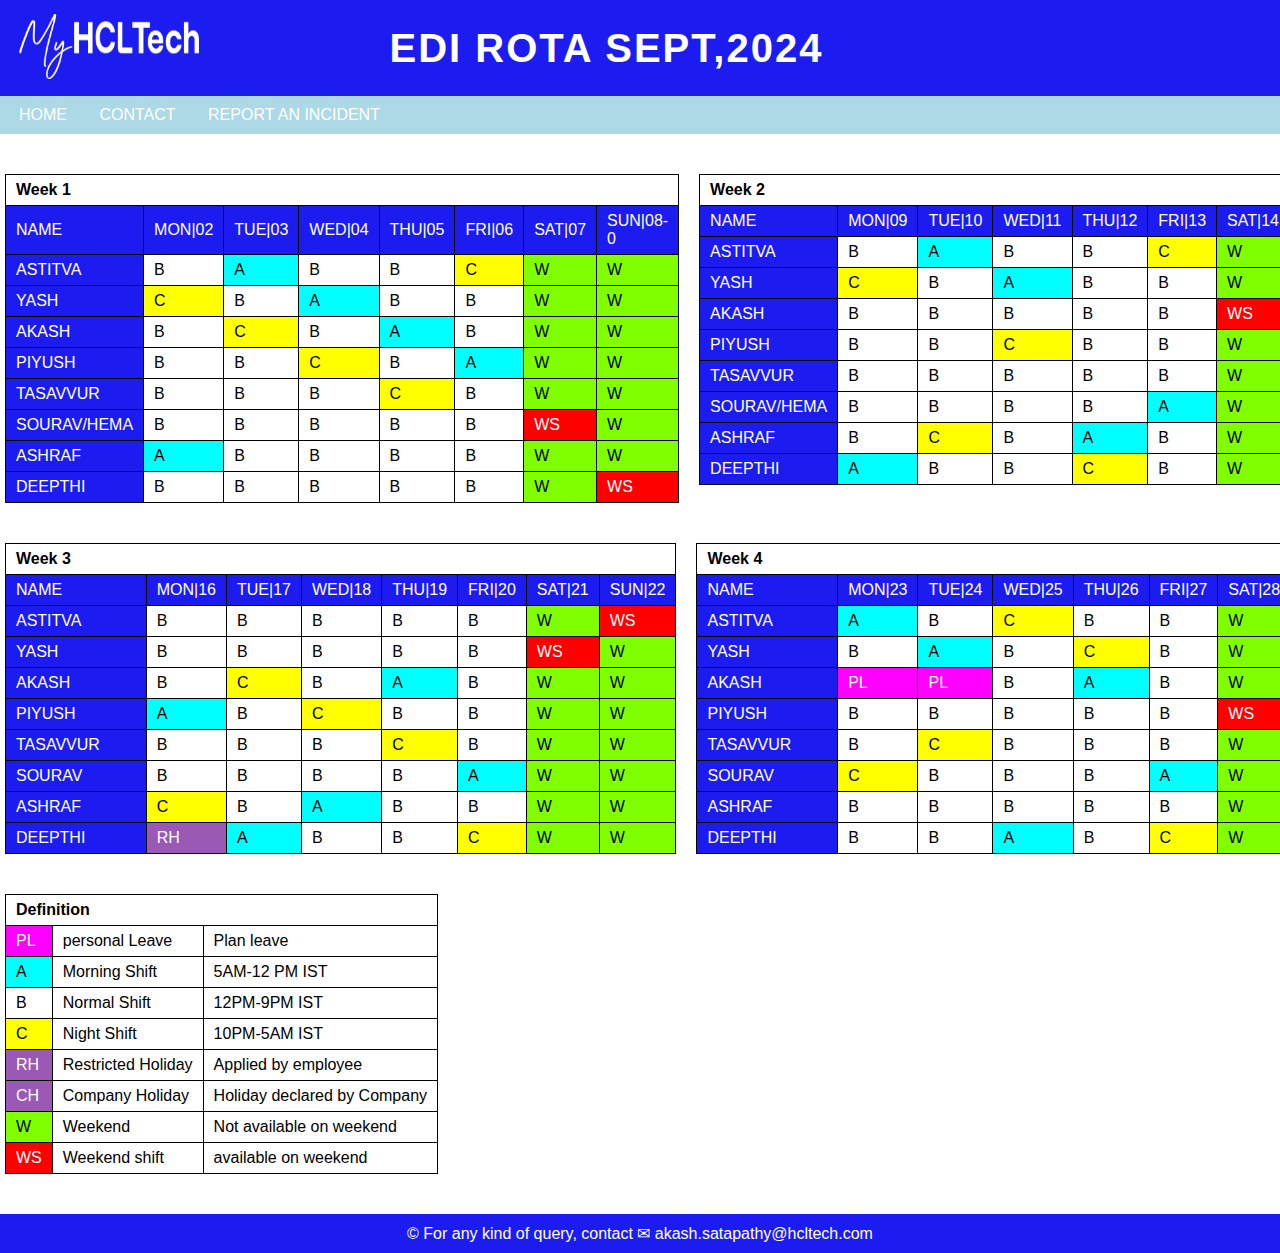
<file: index.html>
<html lang="en">

<head>
    <meta charset="UTF-8">
    <meta name="viewport" content="width=device-width, initial-scale=1.0">
    <title>EDI ROTA</title>
    <link rel="stylesheet" href="style.css">
</head>

<body>
    <header class="header">

        <div class="container">
            <div class="d-flex gap-20 f-column">
                <div class="logo">
                    <img src="myhcllogo.png" alt="HCL LOGO" width="180" height="65">
                </div>
                <div class="heading">
                    <h1 position=middle;>&nbsp;&nbsp;&nbsp;&nbsp;&nbsp;&nbsp;&nbsp;&nbsp;&nbsp;&nbsp;&nbsp;&nbsp;&nbsp;EDI ROTA SEPT,2024</h1>
                </div>                
            </div>
    </header>
    <nav class="navbar">
        <div class="container">
            <div class="report-btn">
                <a href="index.html">HOME</a>
                <a href="EDI_CONTACT.html">CONTACT</a>
                <a href="mailto:HCL-EDI-TEAM@hcltech.com" target="_blank">REPORT AN INCIDENT </a>
            </div>
        </div>
    </nav>

    <main class="page-section">
        <!-- All the Contents are Inside this Container -->
        <div class="container">
            <!-- Table for Week 1 & Week 2 Start -->
            <div class="week-table-1">
                <div class="d-flex gap-20 f-column">
                    <div class="flex-item-left">
                        <table>
                            <!-- <td class="lime">B</td> <td class="aqua">A</td> <td class="yellow1">C</td> <td class="green">W</td> -->
                            <!-- <td class="red">WS</td>  <td class="personal_leave">PL</td> <td class="purple">CH</td> <td class="purple">RH</td> -->
                            <!--first week____________________________________________________________________-->
                            <tbody>
                                <tr>
                                    <th colspan="8" style="border:0px;"> Week 1</th>
                                </tr>
                                <tr>
                                    <td class="black">NAME</td>
                                    <td class="yellow">MON|02</td>
                                    <td class="yellow">TUE|03</td>
                                    <td class="yellow">WED|04</td>
                                    <td class="yellow">THU|05</td>
                                    <td class="yellow">FRI|06</td>
                                    <td class="yellow">SAT|07</td>
                                    <td class="yellow">SUN|08-0</td>

                                </tr>
                                <tr>
                                    <td class="black">ASTITVA</td>
                                    <td class="lime">B</td>
                                    <td class="aqua">A</td>
                                    <td class="lime">B</td>
                                    <td class="lime">B</td>
                                    <td class="yellow1">C</td>
                                    <td class="green">W</td>
                                    <td class="green">W</td>
                                </tr>
                                <tr>
                                    <td class="black">YASH</td>
                                    <td class="yellow1">C</td>
                                    <td class="lime">B</td>
                                    <td class="aqua">A</td>
                                    <td class="lime">B</td>
                                    <td class="lime">B</td>
                                    <td class="green">W</td>
                                    <td class="green">W</td>
                                </tr>
                                <tr>
                                    <td class="black">AKASH</td>
                                    <td class="lime">B</td>
                                    <td class="yellow1">C</td>
                                    <td class="lime">B</td>
                                    <td class="aqua">A</td>
                                    <td class="lime">B</td>
                                    <td class="green">W</td>
                                    <td class="green">W</td>
                                </tr>
                                <tr>
                                    <td class="black">PIYUSH</td>
                                    <td class="lime">B</td>
                                    <td class="lime">B</td>
                                    <td class="yellow1">C</td>
                                    <td class="lime">B</td>
                                    <td class="aqua">A</td>
                                    <td class="green">W</td>
                                    <td class="green">W</td>
                                </tr>

                                <tr>
                                    <td class="black">TASAVVUR</td>
                                    <td class="lime">B</td>
                                    <td class="lime">B</td>
                                    <td class="lime">B</td>
                                    <td class="yellow1">C</td>
                                    <td class="lime">B</td>
                                    <td class="green">W</td>
                                    <td class="green">W</td>
                                </tr>

                                <tr>
                                    <td class="black">SOURAV/HEMA</td>
                                    <td class="lime">B</td>
                                    <td class="lime">B</td>
                                    <td class="lime">B</td>
                                    <td class="lime">B</td>
                                    <td class="lime">B</td>
                                    <td class="red">WS</td>
                                    <td class="green">W</td>
                                </tr>

                                <tr>
                                    <td class="black">ASHRAF</td>
                                    <td class="aqua">A</td>
                                    <td class="lime">B</td>
                                    <td class="lime">B</td>
                                    <td class="lime">B</td>
                                    <td class="lime">B</td>
                                    <td class="green">W</td>
                                    <td class="green">W</td>
                                </tr>

                                <tr>
                                    <td class="black">DEEPTHI</td>
                                    <td class="lime">B</td>
                                    <td class="lime">B</td>
                                    <td class="lime">B</td>
                                    <td class="lime">B</td>
                                    <td class="lime">B</td>
                                    <td class="green">W</td>
                                    <td class="red">WS</td>
                                </tr>

                            </tbody>
                        </table>
                        <!--end of week 1-->
                    </div>
                    <div class="flex-item-right">
                        <table>
                            <!--2ndweek----------------------------------------------------------------------------------------->
                            <tbody>
                                <tr>
                                    <th colspan="8">Week 2</th>
                                </tr>
                                <tr>
                                    <td class="black">NAME</td>
                                    <td class="yellow">MON|09</td>
                                    <td class="yellow">TUE|10</td>
                                    <td class="yellow">WED|11</td>
                                    <td class="yellow">THU|12</td>
                                    <td class="yellow">FRI|13</td>
                                    <td class="yellow">SAT|14</td>
                                    <td class="yellow">SUN|15</td>
                                </tr>
                                <tr>
                                    <td class="black">ASTITVA</td>
                                    <td class="lime">B</td>
                                    <td class="aqua">A</td>
                                    <td class="lime">B</td>
                                    <td class="lime">B</td>
                                    <td class="yellow1">C</td>
                                    <td class="green">W</td>
                                    <td class="green">W</td>
                                </tr>

                                <tr>
                                    <td class="black">YASH</td>
                                    <td class="yellow1">C</td>
                                    <td class="lime">B</td>
                                    <td class="aqua">A</td>
                                    <td class="lime">B</td>
                                    <td class="lime">B</td>
                                    <td class="green">W</td>
                                    <td class="green">W</td>
                                </tr>

                                <tr>
                                    <td class="black">AKASH</td>
                                    <td class="lime">B</td>
                                    <td class="lime">B</td>
                                    <td class="lime">B</td>
                                    <td class="lime">B</td>
                                    <td class="lime">B</td>
                                    <td class="red">WS</td>
                                    <td class="green">W</td>
                                </tr>

                                <tr>
                                    <td class="black">PIYUSH</td>
                                    <td class="lime">B</td>
                                    <td class="lime">B</td>
                                    <td class="yellow1">C</td>
                                    <td class="lime">B</td>
                                    <td class="lime">B</td>
                                    <td class="green">W</td>
                                    <td class="green">W</td>
                                </tr>

                                <tr>
                                    <td class="black">TASAVVUR</td>
                                    <td class="lime">B</td>
                                    <td class="lime">B</td>
                                    <td class="lime">B</td>
                                    <td class="lime">B</td>
                                    <td class="lime">B</td>
                                    <td class="green">W</td>
                                    <td class="red">WS</td>
                                </tr>

                                <tr>
                                    <td class="black">SOURAV/HEMA</td>
                                    <td class="lime">B</td>
                                    <td class="lime">B</td>
                                    <td class="lime">B</td>
                                    <td class="lime">B</td>
                                    <td class="aqua">A</td>
                                    <td class="green">W</td>
                                    <td class="green">W</td>
                                </tr>

                                <tr>
                                    <td class="black">ASHRAF</td>
                                    <td class="lime">B</td>
                                    <td class="yellow1">C</td>
                                    <td class="lime">B</td>
                                    <td class="aqua">A</td>
                                    <td class="lime">B</td>
                                    <td class="green">W</td>
                                    <td class="green">W</td>
                                </tr>

                                <tr>
                                    <td class="black">DEEPTHI</td>
                                    <td class="aqua">A</td>
                                    <td class="lime">B</td>
                                    <td class="lime">B</td>
                                    <td class="yellow1">C</td>
                                    <td class="lime">B</td>
                                    <td class="green">W</td>
                                    <td class="green">W</td>
                                </tr>

                            </tbody>
                        </table>
                    </div>
                </div>
            </div>
            <!-- Table for Week 1 & Week 2 End -->

            <!-- Table for Week 3 & Week 4 Start -->
            <div class="week-table-2 mt-4">
                <div class="d-flex gap-20 f-column">
                    <div class="flex-item-left">
                        <table>
                            <!--3rd week-->
                            <tbody>
                                <tr>
                                    <th colspan="8" style="border:0px;">Week 3</th>
                                </tr>
                                <tr>
                                    <td class="black">NAME</td>
                                    <td class="yellow">MON|16</td>
                                    <td class="yellow">TUE|17</td>
                                    <td class="yellow">WED|18</td>
                                    <td class="yellow">THU|19</td>
                                    <td class="yellow">FRI|20</td>
                                    <td class="yellow">SAT|21</td>
                                    <td class="yellow">SUN|22</td>

                                </tr>
                                <tr>
                                    <td class="black">ASTITVA</td>
                                    <td class="lime">B</td>
                                    <td class="lime">B</td>
                                    <td class="lime">B</td>
                                    <td class="lime">B</td>
                                    <td class="lime">B</td>
                                    <td class="green">W</td>
                                    <td class="red">WS</td>

                                </tr>

                                <tr>
                                    <td class="black">YASH</td>
                                    <td class="lime">B</td>
                                    <td class="lime">B</td>
                                    <td class="lime">B</td>
                                    <td class="lime">B</td>
                                    <td class="lime">B</td>
                                    <td class="red">WS</td>
                                    <td class="green">W</td>
                                </tr>

                                <tr>
                                    <td class="black">AKASH</td>
                                    <td class="lime">B</td>
                                    <td class="yellow1">C</td>
                                    <td class="lime">B</td>
                                    <td class="aqua">A</td>
                                    <td class="lime">B</td>
                                    <td class="green">W</td>
                                    <td class="green">W</td>
                                </tr>

                                <tr>
                                    <td class="black">PIYUSH</td>
                                    <td class="aqua">A</td>
                                    <td class="lime">B</td>
                                    <td class="yellow1">C</td>
                                    <td class="lime">B</td>
                                    <td class="lime">B</td>
                                    <td class="green">W</td>
                                    <td class="green">W</td>
                                </tr>

                                <tr>
                                    <td class="black">TASAVVUR</td>
                                    <td class="lime">B</td>
                                    <td class="lime">B</td>
                                    <td class="lime">B</td>
                                    <td class="yellow1">C</td>
                                    <td class="lime">B</td>
                                    <td class="green">W</td>
                                    <td class="green">W</td>
                                </tr>

                                <tr>
                                    <td class="black">SOURAV&nbsp;&nbsp;&nbsp;&nbsp;&nbsp;&nbsp;&nbsp;&nbsp;&nbsp;&nbsp;&nbsp;&nbsp;</td>
                                    <td class="lime">B</td>
                                    <td class="lime">B</td>
                                    <td class="lime">B</td>
                                    <td class="lime">B</td>
                                    <td class="aqua">A</td>
                                    <td class="green">W</td>
                                    <td class="green">W</td>
                                </tr>

                                <tr>
                                    <td class="black">ASHRAF</td>
                                    <td class="yellow1">C</td>
                                    <td class="lime">B</td>
                                    <td class="aqua">A</td>
                                    <td class="lime">B</td>
                                    <td class="lime">B</td>
                                    <td class="green">W</td>
                                    <td class="green">W</td>
                                </tr>

                                <tr>
                                    <td class="black">DEEPTHI</td>
                                    <td class="purple">RH</td>
                                    <td class="aqua">A</td>
                                    <td class="lime">B</td>
                                    <td class="lime">B</td>
                                    <td class="yellow1">C</td>
                                    <td class="green">W</td>
                                    <td class="green">W</td>
                                </tr>

                            </tbody>
                        </table>
                    </div>
                    <div class="flex-item-right">
                        <table>
                            <!--4th week-->
                            <tbody>
                                <tr>
                                    <th colspan="8">Week 4</th>
                                </tr>
                                <tr>
                                    <td class="black">NAME</td>
                                    <td class="yellow">MON|23</td>
                                    <td class="yellow">TUE|24</td>
                                    <td class="yellow">WED|25</td>
                                    <td class="yellow">THU|26</td>
                                    <td class="yellow">FRI|27</td>
                                    <td class="yellow">SAT|28</td>
                                    <td class="yellow">SUN|29</td>

                                </tr>
                                <tr>
                                    <td class="black">ASTITVA</td>
									<td class="aqua">A</td>
                                    <td class="lime">B</td>
                                    <td class="yellow1">C</td>
                                    <td class="lime">B</td>
                                    <td class="lime">B</td>
                                    <td class="green">W</td>
                                    <td class="green">W</td>
                                    
                                </tr>

                                <tr>
                                    <td class="black">YASH</td>
                                    <td class="lime">B</td>
                                    <td class="aqua">A</td>
                                    <td class="lime">B</td>
									<td class="yellow1">C</td>
                                    <td class="lime">B</td>
                                    <td class="green">W</td>
                                    <td class="green">W</td>
                                </tr>

                                <tr>
                                    <td class="black">AKASH</td>
                                    <td class="personal_leave">PL</td>
                                    <td class="personal_leave">PL</td>
                                    <td class="lime">B</td>
                                    <td class="aqua">A</td>
                                    <td class="lime">B</td>
                                    <td class="green">W</td>
                                    <td class="green">W</td>
                                </tr>

                                <tr>
                                    <td class="black">PIYUSH</td>
                                    <td class="lime">B</td>
                                    <td class="lime">B</td>
                                    <td class="lime">B</td>
                                    <td class="lime">B</td>
                                    <td class="lime">B</td>
                                    <td class="red">WS</td>
                                    <td class="green">W</td>
                                </tr>

                                <tr>
                                    <td class="black">TASAVVUR</td>
                                    <td class="lime">B</td>
                                    <td class="yellow1">C</td>
                                    <td class="lime">B</td>
                                    <td class="lime">B</td>
                                    <td class="lime">B</td>
                                    <td class="green">W</td>
                                    <td class="green">W</td>
                                </tr>

                                <tr>
                                    <td class="black">SOURAV&nbsp;&nbsp;&nbsp;&nbsp;&nbsp;&nbsp;&nbsp;&nbsp;&nbsp;&nbsp;&nbsp;&nbsp;</td>
                                    <td class="yellow1">C</td>
                                    <td class="lime">B</td>
                                    <td class="lime">B</td>
									<td class="lime">B</td>
                                    <td class="aqua">A</td>
                                    <td class="green">W</td>
                                    <td class="green">W</td>
                                </tr>

                                <tr>
                                    <td class="black">ASHRAF</td>
                                    <td class="lime">B</td>
                                    <td class="lime">B</td>
                                    <td class="lime">B</td>
                                    <td class="lime">B</td>
                                    <td class="lime">B</td>
                                    <td class="green">W</td>
                                    <td class="red">WS</td>
                                </tr>

                                <tr>
                                    <td class="black">DEEPTHI</td>
                                    <td class="lime">B</td>
                                    <td class="lime">B</td>
                                    <td class="aqua">A</td>
                                    <td class="lime">B</td>
                                    <td class="yellow1">C</td>
                                    <td class="green">W</td>
                                    <td class="green">W</td>
                                </tr>

                            </tbody>
                        </table>
                    </div>
                </div>
            </div>
            <!-- Table for Week 3 & Week 4 End -->

            <div class="week-table-3 mt-4">
                <div class="d-flex gap-20 f-column">



                    <!-- Defination Table Start ----------------------------------------------------------------------------------->
                    <div class="right-side-table">
                        <table>
                            <!--defination of table-->
                            <tbody>
                                <tr>
                                    <th colspan="3">Definition</th>
                                </tr>
                                <tr>
                                    <td class="personal_leave">PL</td>
                                    <td>personal Leave</td>
                                    <td>Plan leave</td>
                                </tr>
                                <tr>
                                    <td class="aqua">A</td>
                                    <td>Morning Shift</td>
                                    <td>5AM-12 PM IST</td>
                                </tr>
                                <tr>
                                    <td class="lime">B</td>
                                    <td>Normal Shift</td>
                                    <td>12PM-9PM IST</td>
                                </tr>
                                <tr>
                                    <td class="yellow1">C</td>
                                    <td>Night Shift</td>
                                    <td>10PM-5AM IST </td>
                                </tr>
                                <tr>
                                    <td class="purple">RH</td>
                                    <td>Restricted Holiday</td>
                                    <td>Applied by employee</td>
                                </tr>
                                <tr>
                                    <td class="purple">CH</td>
                                    <td>Company Holiday</td>
                                    <td>Holiday declared by Company</td>
                                </tr>
                                <tr>
                                    <td class="green">W</td>
                                    <td>Weekend</td>
                                    <td>Not available on weekend</td>
                                </tr>
                                <tr>
                                    <td class="red">WS</td>
                                    <td>Weekend shift</td>
                                    <td>available on weekend</td>
                                </tr>

                            </tbody>
                        </table>
                    </div>
                    <!-- Defination Table End -->

                </div>

            </div>
        </div>

    </main>

    <footer>
        <p>&copy; For any kind of query, contact ✉ akash.satapathy@hcltech.com
        </p>
    </footer>


</body>

</html>
</file>
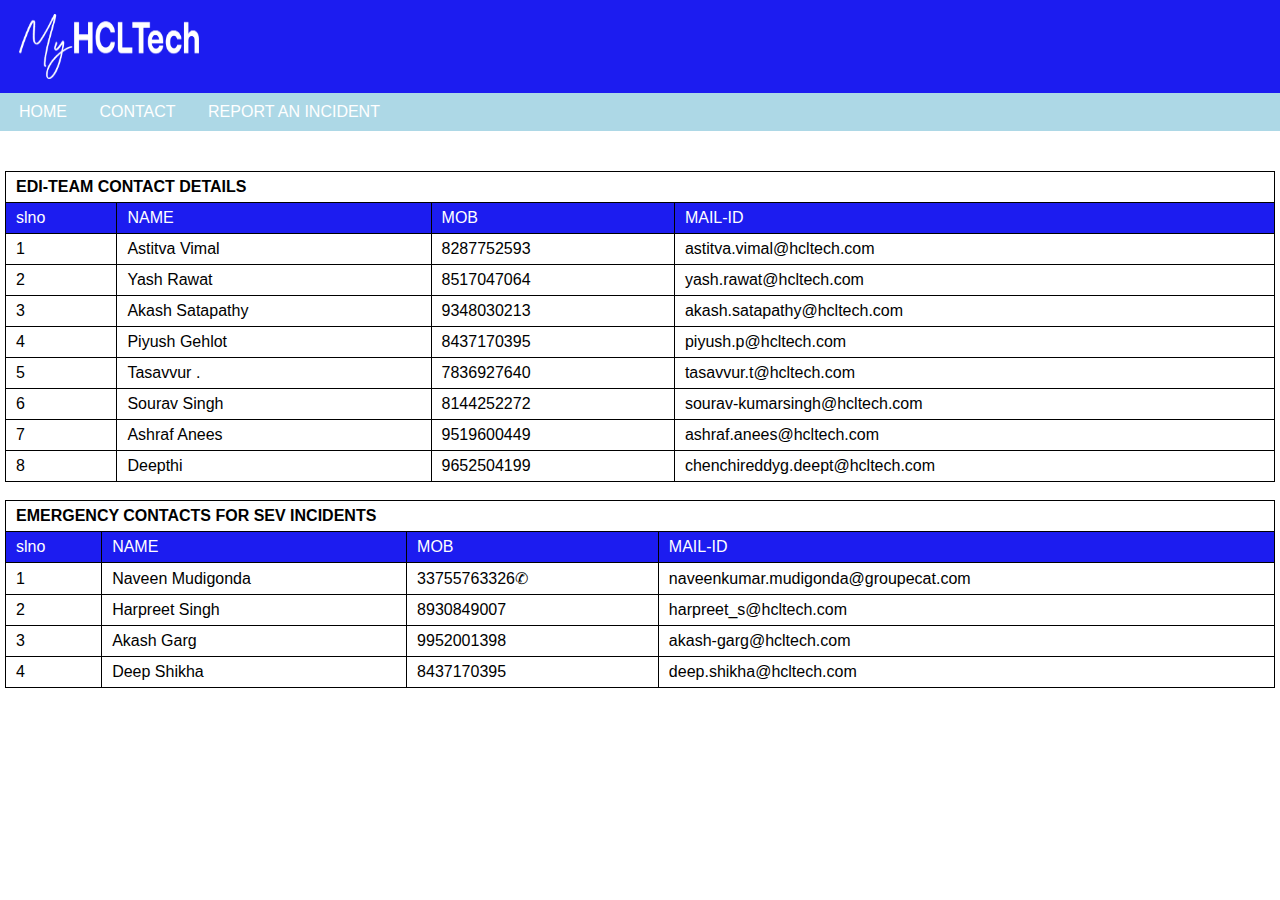
<file: EDI_CONTACT.html>
<html lang="en">

<head>
    <meta charset="UTF-8">
    <meta name="viewport" content="width=device-width, initial-scale=1.0">
    <title>EDI CONTACT</title>
    <link rel="stylesheet" href="style.css">
</head>

<body>
    <header class="header">
        
		<div class="container">
            <div class="d-flex gap-20 f-column">
                <div class="logo">
                    <img src="myhcllogo.png" alt="HCL LOGO" width="180" height="65">
                </div>
                <div class="heading">
                    <!-- <h1 position=middle;>&nbsp;&nbsp;&nbsp;&nbsp;&nbsp;&nbsp;&nbsp;&nbsp;&nbsp;&nbsp;&nbsp;&nbsp;&nbsp;&nbsp;&nbsp;&nbsp;EDI TEAM CONTACT</h1>-->
                </div>                
            </div>
    </header>
    <nav class="navbar">
        <div class="container">
            <div class="report-btn">
			<a href="index.html" >HOME</a>
			<a href="EDI_CONTACT.html" >CONTACT</a>
            <a  href="mailto:HCL-EDI-TEAM@hcltech.com">REPORT AN INCIDENT </a>
            </div>
        <!--<a href="https://jira.groupecat.com/secure/Dashboard.jspa?selectPageId=27157">JIRA</a> -->
		
        </div>
    </nav>

    <main class="page-section">
        <!-- All the Contents are Inside this Container -->
        
		<div class="container">
            <div class="week-table-1">
		
                
                    <div class="flex-item-left">
                        <table>
						  
                            <!--Contact Table____________________________________________________________________-->
                            <tbody>
							<th colspan="8" style="border:0px;">EDI-TEAM CONTACT  DETAILS</th>
                                <tr>
                                    <td class="yellow">slno</td>
                                    <td class="yellow">NAME</td>
                                    <td class="yellow">MOB</td>
                                    <td class="yellow">MAIL-ID</td>
                                </tr>
								<tr>
                                    <td class="lime">1</td>
                                    <td class="lime">Astitva Vimal</td>
                                    <td class="lime">8287752593</td>
                                    <td class="lime">astitva.vimal@hcltech.com</td>
                                </tr>
								<tr>
                                    <td class="lime">2</td>
                                    <td class="lime">Yash Rawat</td>
                                    <td class="lime">8517047064</td>
                                    <td class="lime">yash.rawat@hcltech.com</td>
								</tr>
								<tr>
                                    <td class="lime">3</td>
                                    <td class="lime">Akash Satapathy</td>
                                    <td class="lime">9348030213</td>
                                    <td class="lime">akash.satapathy@hcltech.com</td>
								</tr>
								<tr>
                                    <td class="lime">4</td>
                                    <td class="lime">Piyush Gehlot</td>
                                    <td class="lime">8437170395</td>
                                    <td class="lime">piyush.p@hcltech.com</td>
								</tr>

								<tr>
                                    <td class="lime">5</td>
                                    <td class="lime">Tasavvur .</td>
                                    <td class="lime">7836927640</td>
                                    <td class="lime">tasavvur.t@hcltech.com</td>
								</tr>
								<tr>
                                    <td class="lime">6</td>
                                    <td class="lime">Sourav Singh</td>
                                    <td class="lime">8144252272</td>
                                    <td class="lime">sourav-kumarsingh@hcltech.com</td>
								</tr>
								<tr>
                                    <td class="lime">7</td>
                                    <td class="lime">Ashraf Anees</td>
                                    <td class="lime">9519600449</td>
                                    <td class="lime">ashraf.anees@hcltech.com</td>
								</tr>
								<tr>
                                    <td class="lime">8</td>
                                    <td class="lime">Deepthi </td>
                                    <td class="lime">9652504199</td>
                                    <td class="lime">chenchireddyg.deept@hcltech.com</td>
								</tr>

							</tbody>
                        </Table>
                    </div>		
                </div>
            </div>
        </div>
		<P>&nbsp;&nbsp;&nbsp;&nbsp;&nbsp;</P>
		<div class="container" >
		
		<Table margin: 20px auto;>
		<tbody>
		<th colspan="8" style="border:0px;">EMERGENCY CONTACTS FOR SEV INCIDENTS</th>
								<tr>
                                    <td class="yellow">slno</td>
                                    <td class="yellow">NAME</td>
                                    <td class="yellow">MOB</td>
                                    <td class="yellow">MAIL-ID</td>
                                </tr>
								                                <tr>
                                    <td class="lime">1</td>
                                    <td class="lime">Naveen Mudigonda</td>
                                    <td class="lime">33755763326✆</td>
                                    <td class="lime">naveenkumar.mudigonda@groupecat.com     </td>
                                </tr>
                                <tr>
                                    <td class="lime">2</td>
                                    <td class="lime">Harpreet Singh</td>
                                    <td class="lime">8930849007</td>
                                    <td class="lime">harpreet_s@hcltech.com</td>
                                </tr>
                                <tr>
                                    <td class="lime">3</td>
                                    <td class="lime">Akash Garg</td>
                                    <td class="lime">9952001398</td>
                                    <td class="lime">akash-garg@hcltech.com</td>
                                </tr>
                                <tr>
                                    <td class="lime">4</td>
                                    <td class="lime">Deep Shikha</td>
                                    <td class="lime">8437170395</td>
                                    <td class="lime">deep.shikha@hcltech.com</td>
                                </tr>


		</tbody>
		</Table>
		</div>
    </main>
</body>
</html>
</file>
<file: style.css>
/* CSS Reset Start */
*{
    margin: 0;
    padding: 0;
    box-sizing: border-box;
}
a{
    text-decoration: none;
}
/* CSS Reset End */

/* CSS Variables Start */
:root{
    --header-bg-color:#1c1cf0;
    --body-bg-color: #fff;
    --color-white: #fff;
    --color-black: #000;
    --nav-bg-color: #add8e6;
    --nav-a-hover-color: #ddd;
    --yellow-color: #1c1cf0 ;
    --lime-color: #fff; /*#ADFF2F*/
    --red-color: rgb(255, 0, 0);
    --blue-color: rgb(0, 0, 255);
    --chartreuse-color: rgb(128, 255, 0);
    --aqua-color: #00FFFF;
    --purple-color: #9B59B6;
    --green-color: #7fff00;
    --personal-level-color: #FF00FF;
    --pure-yellow-color: rgb(255, 255, 0);
	--footer-color:#1c1cf0;
}
/* CSS Variable End */

/* CSS Utility Classes Start */
.container{
    max-width: 1300px;
    margin: auto;
    padding: 0 5px;
}
.d-flex{
    display: flex;
}
.align-items-center{
    align-items: center;
}
.justify-space-between{
    justify-content: space-between;
}
.text-center{
    text-align: center;
}
.w-100{
    width: 100%;
}
.gap-20{
    gap: 20px;
}
.mt-4{
    margin-top: 40px;
}
.page-section{
    padding: 40px 0;
}
/* CSS Utility Classes End */

/* CSS for Body Start */
body {
    font-family: Arial, sans-serif;
    background-color: var(--body-bg-color);
    height: 100vh;
}
/* CSS For Body End */

/* CSS for Header Start */
header {
    float: middle;
    background-color: var(--header-bg-color);
    color: var(--color-white);
    padding: 14px;
    text-align: center;
	
}

header h1{
	/* position: absolute;
    left: 445px;
    top: 10px; */
    
    font-size: 40px;
    line-height: 1.7;
    letter-spacing: 2;
    /*Font size*/
	font-weight: 880;
}

header h2{
	position: absolute;
    left: 430px;
    top: 10px;
    font-size: 38px;
    line-height: 1.8;
    letter-spacing: 2;
    /*Font size*/
	font-weight: 880;
}
/* CSS for Header End */

/* CSS for Navbar Start */
nav {
   background-color: var(--nav-bg-color);
    overflow: hidden;
    padding: 10px 0;
}

nav a {
    /*background-color: var(--header-bg-color)*/
    color: var(--color-white);
    text-align: center;
    padding: 14px;
    transition: 0.5s ease-in-out;
}

nav a:hover {
    background-color: var(--nav-a-hover-color);
    color: var(--color-black);
}
/* CSS for Navbar End */

/* main {
    padding: 20px;
} */


/* CSS For Table Start */
table {
    width: 100%;
    border-collapse: collapse;
    color: var(--color-black);
    /* margin: 10PX; */
}

tr,th,td {    
    border: .3px solid var(--color-black);
    text-align: left;
	margin:20px auto;
    padding: 6px 10px;  /* CSS Shorthand Property {Clockwise Order}*/
        /* padding-top: 6px;
        padding-bottom: 6px;
        padding-left: 13px;
        padding-right: 10px; */
}
/* CSS for Table End */

/* CSS for Color Start */
.yellow {
    background-color: var(--yellow-color);
    color: var(--color-white);
}

.lime {
    background-color: var(--lime-color);
}

.red {
    background-color: var(--red-color);
    color: var(--color-white);
}

.white {
    background-color: var(--color-white);
}

.blue {
    background-color: var(--blue-color);
}

.Chartreuse {
    background-color: var(--chartreuse-color);
}

.aqua {
    background-color: var(--aqua-color);
}

.purple {
    background-color: var(--purple-color);
    color: var(--color-white);
}

.green {
    background-color: var(--green-color);
    color: var(--color-black);
}

.personal_leave {
    background-color: var(--personal-level-color);
    color: var(--color-white);
}

.black {
    background-color: var(--yellow-color);
    color: var(--color-white);
}

.yellow1 {
    background-color: var(--pure-yellow-color);
}
/* CSS for Color End */

/* Footer Start */
footer {
    background-color: var(--footer-color);
    color: var(--color-white);
    text-align: center;
    padding: 10px 0;
    position: flex;
    width: 100%;
    bottom: 0;
}
/* Footer End */

/* .container {
    display: flex;
} */

/* .flex-item-right,
.flex-item-left {
    flex: 100%;
} */


/* Media query (For Responsive Design) */
@media only screen and (max-width: 768px) {
    main{
        overflow: scroll;
    }
    .f-column{
        flex-direction: column;
    }
}
</file>
